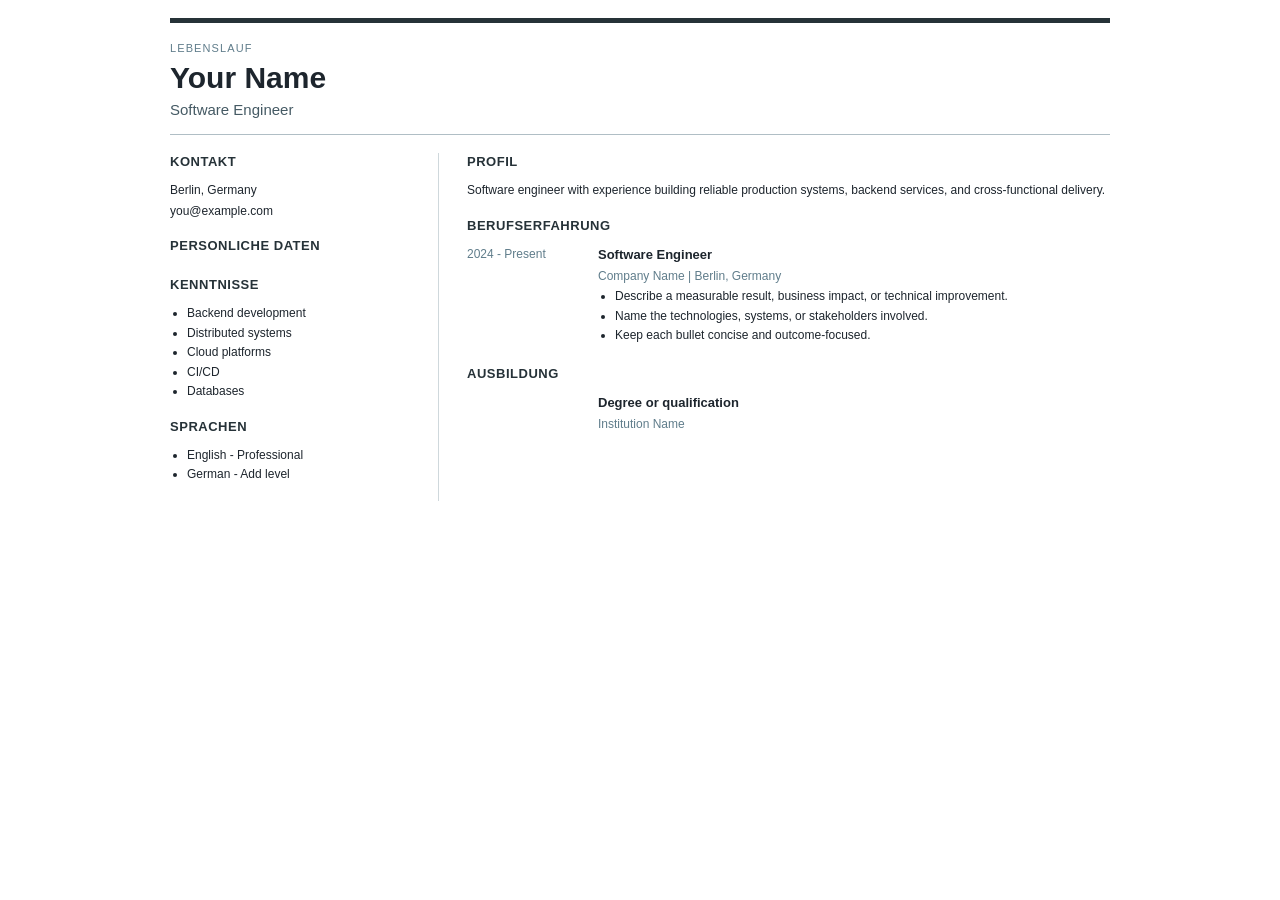
<file: template-test-2/renders/document.html>
<!DOCTYPE html>
<html lang="en">
  <head>
    <meta charset="UTF-8">
    <meta name="viewport" content="width=device-width, initial-scale=1.0">
    <title>Lebenslauf</title>
    <style>body {
  background: #ffffff;
  color: #1d252d;
  font-family: "Arial", "Segoe UI", sans-serif;
  font-size: 12px;
  line-height: 1.38;
  margin: 18px auto;
  max-width: 940px;
  padding: 0 20px 28px;
}

.lebenslauf {
  border-top: 5px solid #263238;
}

.kopf {
  border-bottom: 1px solid #b0bec5;
  overflow: hidden;
  padding: 18px 0 14px;
}

.doc {
  color: #607d8b;
  font-size: 11px;
  letter-spacing: 0.1em;
  margin: 0 0 6px;
  text-transform: uppercase;
}

h1 {
  font-size: 30px;
  line-height: 1.05;
  margin: 0;
}

.role {
  color: #455a64;
  font-size: 15px;
  margin: 6px 0 0;
}

.photo {
  border: 1px solid #b0bec5;
  float: right;
  height: 132px;
  margin-left: 18px;
  object-fit: cover;
  width: 102px;
}

.layout {
  display: table;
  padding-top: 18px;
  table-layout: fixed;
  width: 100%;
}

aside {
  border-right: 1px solid #cfd8dc;
  display: table-cell;
  padding-right: 18px;
  vertical-align: top;
  width: 250px;
}

article {
  display: table-cell;
  padding-left: 28px;
  vertical-align: top;
}

section {
  margin: 0 0 18px;
}

h2 {
  color: #263238;
  font-size: 13px;
  letter-spacing: 0.04em;
  margin: 0 0 8px;
  padding-bottom: 3px;
  text-transform: uppercase;
}

h3 {
  font-size: 13px;
  margin: 0;
}

p {
  margin: 4px 0;
}

.detail {
  margin-bottom: 6px;
}

.detail span {
  color: #607d8b;
  display: block;
  font-size: 11px;
}

.detail strong {
  font-weight: 600;
}

.row {
  display: table;
  margin-bottom: 12px;
  table-layout: fixed;
  width: 100%;
}

.row > div {
  display: table-cell;
  vertical-align: top;
}

.row > div:first-child {
  padding-right: 16px;
  width: 115px;
}

.date,
.sub {
  color: #607d8b;
}

ul {
  margin: 4px 0 0;
  padding-left: 17px;
}

li {
  margin-bottom: 3px;
}

@media screen and (max-width: 720px) {
  body {
    margin: 0;
    max-width: none;
    padding: 16px;
    font-size: 14px;
  }

  .kopf,
  .layout,
  .row {
    display: block;
  }

  aside {
    border-right: 0;
    padding-right: 0;
  }

  .photo {
    margin-top: 12px;
  }
}
</style>
  </head>
  <body>
    <main class="lebenslauf">
      <header class="kopf">
        <div>
          <p class="doc">Lebenslauf</p>
          <h1>Your Name</h1>
          <p class="role">Software Engineer</p>
        </div>
      </header>

      <div class="layout">
        <aside>
          <section>
            <h2>Kontakt</h2>
            <p>Berlin, Germany</p>
            <p>you@example.com</p>
            
            
            
          </section>

          <section>
            <h2>Personliche Daten</h2>
          </section>

          <section>
            <h2>Kenntnisse</h2>
            <ul><li>Backend development</li><li>Distributed systems</li><li>Cloud platforms</li><li>CI/CD</li><li>Databases</li></ul>
          </section>

          <section>
            <h2>Sprachen</h2>
            <ul><li>English - Professional</li><li>German - Add level</li></ul>
          </section>
        </aside>

        <article>
          <section>
            <h2>Profil</h2>
            <p>Software engineer with experience building reliable production systems, backend services, and cross-functional delivery.</p>
          </section>

          <section>
            <h2>Berufserfahrung</h2>
            <div class="row">
              <div class="date">2024 - Present</div>
              <div>
                <h3>Software Engineer</h3>
                <p class="sub">Company Name | Berlin, Germany</p>
                <ul><li>Describe a measurable result, business impact, or technical improvement.</li><li>Name the technologies, systems, or stakeholders involved.</li><li>Keep each bullet concise and outcome-focused.</li></ul>
              </div>
            </div>
          </section>

          <section>
            <h2>Ausbildung</h2>
            <div class="row">
              <div class="date"></div>
              <div>
                <h3>Degree or qualification</h3>
                <p class="sub">Institution Name</p>
              </div>
            </div>
          </section>

        </article>
      </div>
    </main>
  </body>
</html>
</file>
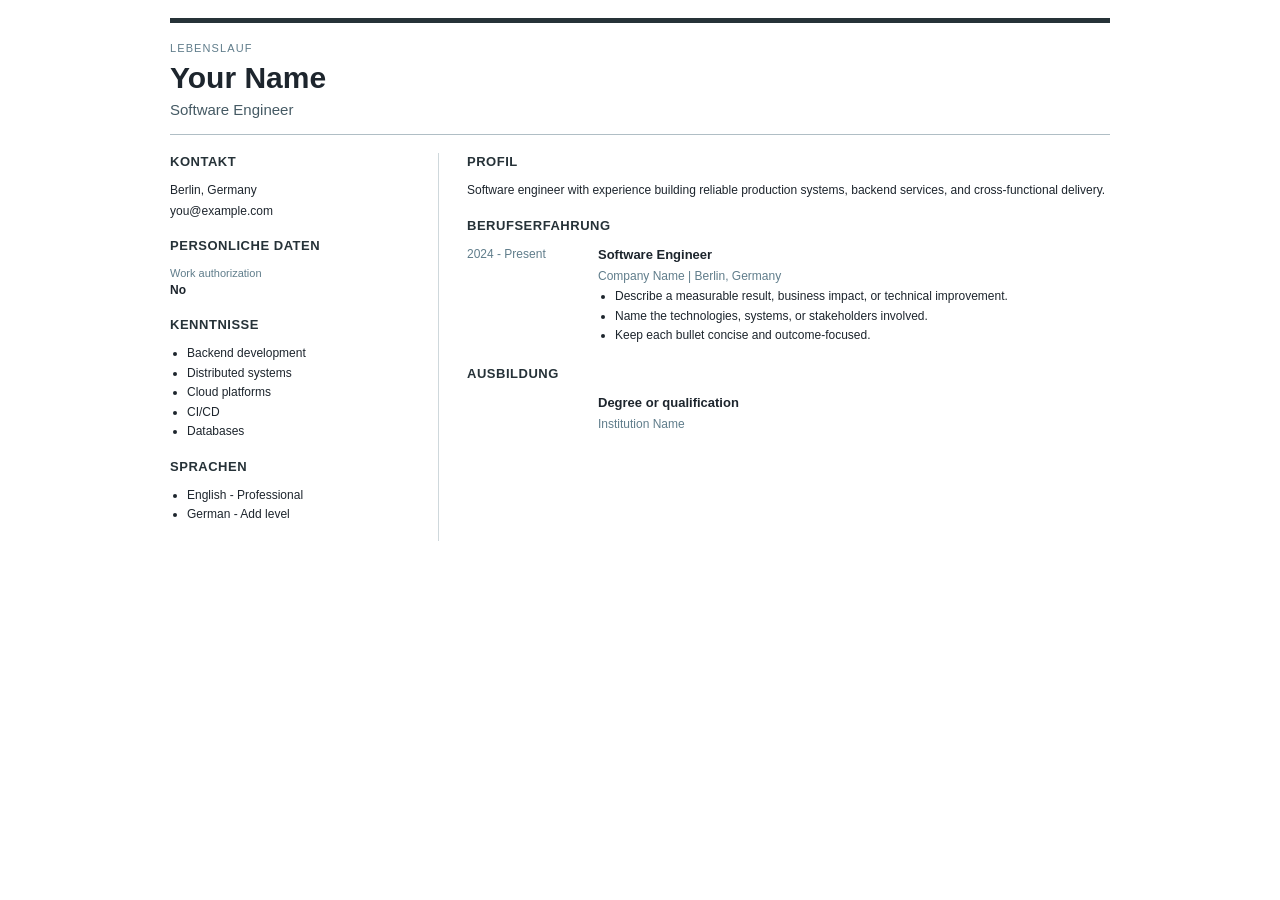
<file: template-test/backups/document-1783793074.html>
<!DOCTYPE html>
<html lang="en">
  <head>
    <meta charset="UTF-8">
    <meta name="viewport" content="width=device-width, initial-scale=1.0">
    <title>Lebenslauf</title>
    <style>body {
  background: #ffffff;
  color: #1d252d;
  font-family: "Arial", "Segoe UI", sans-serif;
  font-size: 12px;
  line-height: 1.38;
  margin: 18px auto;
  max-width: 940px;
  padding: 0 20px 28px;
}

.lebenslauf {
  border-top: 5px solid #263238;
}

.kopf {
  border-bottom: 1px solid #b0bec5;
  overflow: hidden;
  padding: 18px 0 14px;
}

.doc {
  color: #607d8b;
  font-size: 11px;
  letter-spacing: 0.1em;
  margin: 0 0 6px;
  text-transform: uppercase;
}

h1 {
  font-size: 30px;
  line-height: 1.05;
  margin: 0;
}

.role {
  color: #455a64;
  font-size: 15px;
  margin: 6px 0 0;
}

.photo {
  border: 1px solid #b0bec5;
  float: right;
  height: 132px;
  margin-left: 18px;
  object-fit: cover;
  width: 102px;
}

.layout {
  display: table;
  padding-top: 18px;
  table-layout: fixed;
  width: 100%;
}

aside {
  border-right: 1px solid #cfd8dc;
  display: table-cell;
  padding-right: 18px;
  vertical-align: top;
  width: 250px;
}

article {
  display: table-cell;
  padding-left: 28px;
  vertical-align: top;
}

section {
  margin: 0 0 18px;
}

h2 {
  color: #263238;
  font-size: 13px;
  letter-spacing: 0.04em;
  margin: 0 0 8px;
  padding-bottom: 3px;
  text-transform: uppercase;
}

h3 {
  font-size: 13px;
  margin: 0;
}

p {
  margin: 4px 0;
}

.detail {
  margin-bottom: 6px;
}

.detail span {
  color: #607d8b;
  display: block;
  font-size: 11px;
}

.detail strong {
  font-weight: 600;
}

.row {
  display: table;
  margin-bottom: 12px;
  table-layout: fixed;
  width: 100%;
}

.row > div {
  display: table-cell;
  vertical-align: top;
}

.row > div:first-child {
  padding-right: 16px;
  width: 115px;
}

.date,
.sub {
  color: #607d8b;
}

ul {
  margin: 4px 0 0;
  padding-left: 17px;
}

li {
  margin-bottom: 3px;
}

@media screen and (max-width: 720px) {
  body {
    margin: 0;
    max-width: none;
    padding: 16px;
    font-size: 14px;
  }

  .kopf,
  .layout,
  .row {
    display: block;
  }

  aside {
    border-right: 0;
    padding-right: 0;
  }

  .photo {
    margin-top: 12px;
  }
}
</style>
  </head>
  <body>
    <main class="lebenslauf">
      <header class="kopf">
        <div>
          <p class="doc">Lebenslauf</p>
          <h1>Your Name</h1>
          <p class="role">Software Engineer</p>
        </div>
      </header>

      <div class="layout">
        <aside>
          <section>
            <h2>Kontakt</h2>
            <p>Berlin, Germany</p>
            <p>you@example.com</p>
            
            
            
          </section>

          <section>
            <h2>Personliche Daten</h2>
            <div class="detail">
              <span>Work authorization</span>
              <strong>No</strong>
            </div>
          </section>

          <section>
            <h2>Kenntnisse</h2>
            <ul><li>Backend development</li><li>Distributed systems</li><li>Cloud platforms</li><li>CI/CD</li><li>Databases</li></ul>
          </section>

          <section>
            <h2>Sprachen</h2>
            <ul><li>English - Professional</li><li>German - Add level</li></ul>
          </section>
        </aside>

        <article>
          <section>
            <h2>Profil</h2>
            <p>Software engineer with experience building reliable production systems, backend services, and cross-functional delivery.</p>
          </section>

          <section>
            <h2>Berufserfahrung</h2>
            <div class="row">
              <div class="date">2024 - Present</div>
              <div>
                <h3>Software Engineer</h3>
                <p class="sub">Company Name | Berlin, Germany</p>
                <ul><li>Describe a measurable result, business impact, or technical improvement.</li><li>Name the technologies, systems, or stakeholders involved.</li><li>Keep each bullet concise and outcome-focused.</li></ul>
              </div>
            </div>
          </section>

          <section>
            <h2>Ausbildung</h2>
            <div class="row">
              <div class="date"></div>
              <div>
                <h3>Degree or qualification</h3>
                <p class="sub">Institution Name</p>
              </div>
            </div>
          </section>

        </article>
      </div>
    </main>
  </body>
</html>
</file>
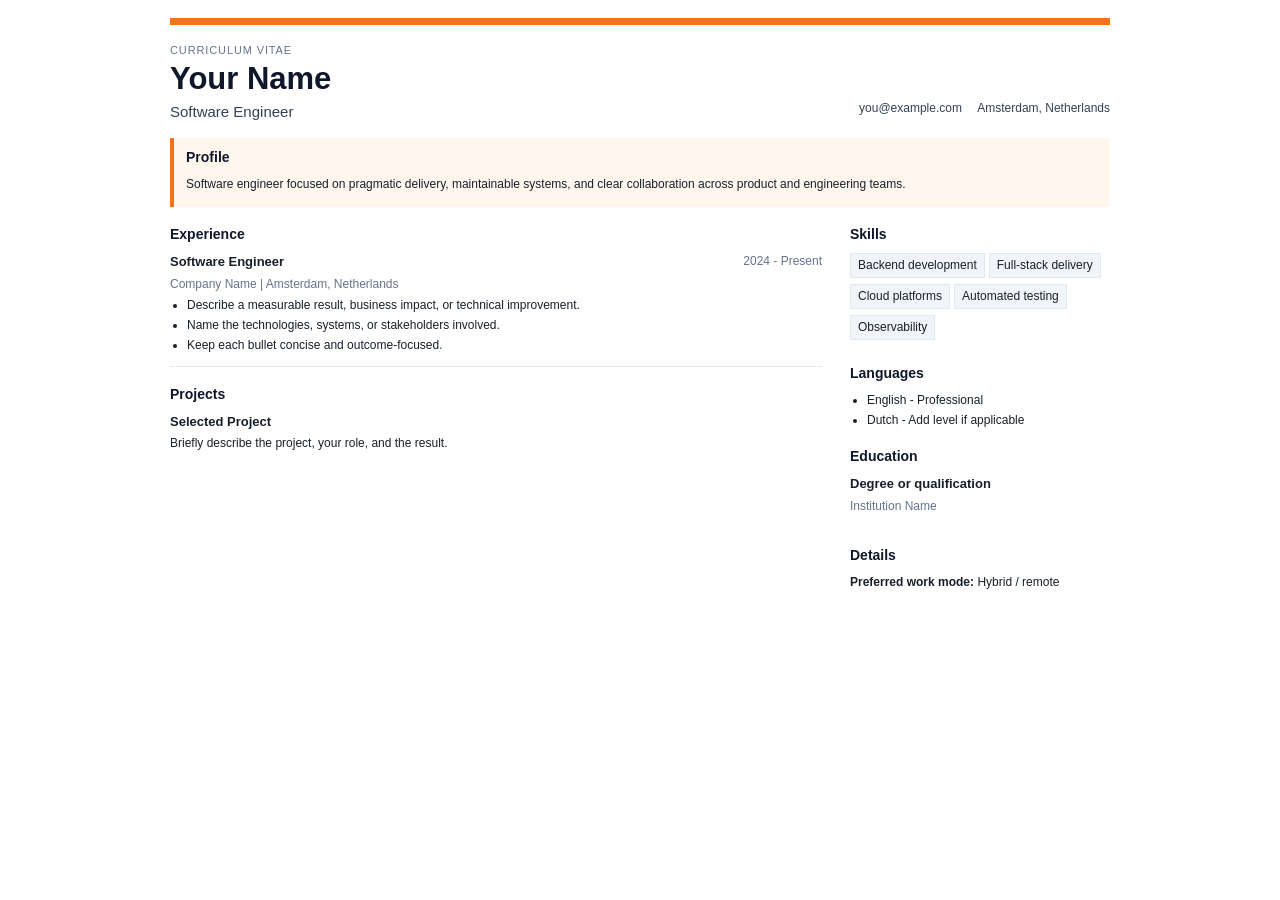
<file: template-test/renders/document.html>
<!DOCTYPE html>
<html lang="en">
  <head>
    <meta charset="UTF-8">
    <meta name="viewport" content="width=device-width, initial-scale=1.0">
    <title>Curriculum Vitae</title>
    <style>body {
  background: #ffffff;
  color: #17202a;
  font-family: "Segoe UI", Arial, sans-serif;
  font-size: 12px;
  line-height: 1.42;
  margin: 18px auto;
  max-width: 940px;
  padding: 0 20px 28px;
}

.nl-cv {
  border-top: 7px solid #f97316;
}

.hero {
  align-items: flex-end;
  display: table;
  padding: 18px 0 16px;
  width: 100%;
}

.hero > div {
  display: table-cell;
  vertical-align: bottom;
}

.hero > div:first-child {
  width: 55%;
}

.doc {
  color: #64748b;
  font-size: 11px;
  letter-spacing: 0.08em;
  margin: 0 0 4px;
  text-transform: uppercase;
}

h1 {
  color: #0f172a;
  font-size: 31px;
  line-height: 1.05;
  margin: 0;
}

.headline {
  color: #334155;
  font-size: 15px;
  margin: 6px 0 0;
}

.contact {
  color: #334155;
  display: block;
  text-align: right;
}

.contact span {
  display: inline-block;
  margin: 0 0 5px 12px;
}

.profile {
  background: #fff7ed;
  border-left: 4px solid #f97316;
  padding: 10px 12px;
}

.body-grid {
  display: table;
  margin-top: 18px;
  table-layout: fixed;
  width: 100%;
}

.body-grid > article,
.body-grid > aside {
  display: table-cell;
  vertical-align: top;
}

.body-grid > article {
  padding-right: 28px;
  width: auto;
}

.body-grid > aside {
  width: 260px;
}

section {
  margin: 0 0 18px;
}

h2 {
  color: #0f172a;
  font-size: 14px;
  margin: 0 0 8px;
}

h3 {
  font-size: 13px;
  margin: 0;
}

p {
  margin: 4px 0;
}

.entry {
  border-bottom: 1px solid #e2e8f0;
  margin-bottom: 11px;
  padding-bottom: 9px;
}

.entry.compact {
  border-bottom: 0;
}

.entry-head {
  align-items: baseline;
  overflow: hidden;
}

.entry-head h3 {
  display: inline;
}

.entry-head span {
  float: right;
  margin-left: 12px;
}

.entry-head span,
.sub {
  color: #64748b;
}

ul {
  margin: 4px 0 0;
  padding-left: 17px;
}

li {
  margin-bottom: 3px;
}

.tags {
  list-style: none;
  padding-left: 0;
}

.tags li {
  background: #f1f5f9;
  border: 1px solid #e2e8f0;
  display: inline-block;
  margin: 0 4px 6px 0;
  padding: 3px 7px;
}

@media screen and (max-width: 720px) {
  body {
    margin: 0;
    max-width: none;
    padding: 16px;
    font-size: 14px;
  }

  .hero,
  .body-grid {
    display: block;
  }

  .contact {
    justify-content: flex-start;
    margin-top: 10px;
    text-align: left;
  }

  .entry-head {
    display: block;
  }
}
</style>
  </head>
  <body>
    <main class="nl-cv">
      <header class="hero">
        <div>
          <p class="doc">Curriculum Vitae</p>
          <h1>Your Name</h1>
          <p class="headline">Software Engineer</p>
        </div>
        <div class="contact">
          <span>you@example.com</span>
          
          <span>Amsterdam, Netherlands</span>
          
          
        </div>
      </header>

      <section class="profile">
        <h2>Profile</h2>
        <p>Software engineer focused on pragmatic delivery, maintainable systems, and clear collaboration across product and engineering teams.</p>
      </section>

      <div class="body-grid">
        <article>
          <section>
            <h2>Experience</h2>
            <div class="entry">
              <div class="entry-head">
                <h3>Software Engineer</h3>
                <span>2024 - Present</span>
              </div>
              <p class="sub">Company Name | Amsterdam, Netherlands</p>
              <ul><li>Describe a measurable result, business impact, or technical improvement.</li><li>Name the technologies, systems, or stakeholders involved.</li><li>Keep each bullet concise and outcome-focused.</li></ul>
            </div>
          </section>

          <section>
            <h2>Projects</h2>
            <div class="entry compact">
              <h3>Selected Project</h3>
              
              <p>Briefly describe the project, your role, and the result.</p>
            </div>
          </section>
        </article>

        <aside>
          <section>
            <h2>Skills</h2>
            <ul class="tags"><li>Backend development</li><li>Full-stack delivery</li><li>Cloud platforms</li><li>Automated testing</li><li>Observability</li></ul>
          </section>

          <section>
            <h2>Languages</h2>
            <ul><li>English - Professional</li><li>Dutch - Add level if applicable</li></ul>
          </section>

          <section>
            <h2>Education</h2>
            <div class="entry compact">
              <h3>Degree or qualification</h3>
              <p class="sub">Institution Name</p>
              <p></p>
            </div>
          </section>

          <section>
            <h2>Details</h2>
            
            
            <p><strong>Preferred work mode:</strong> Hybrid / remote</p>
          </section>
        </aside>
      </div>
    </main>
  </body>
</html>
</file>
